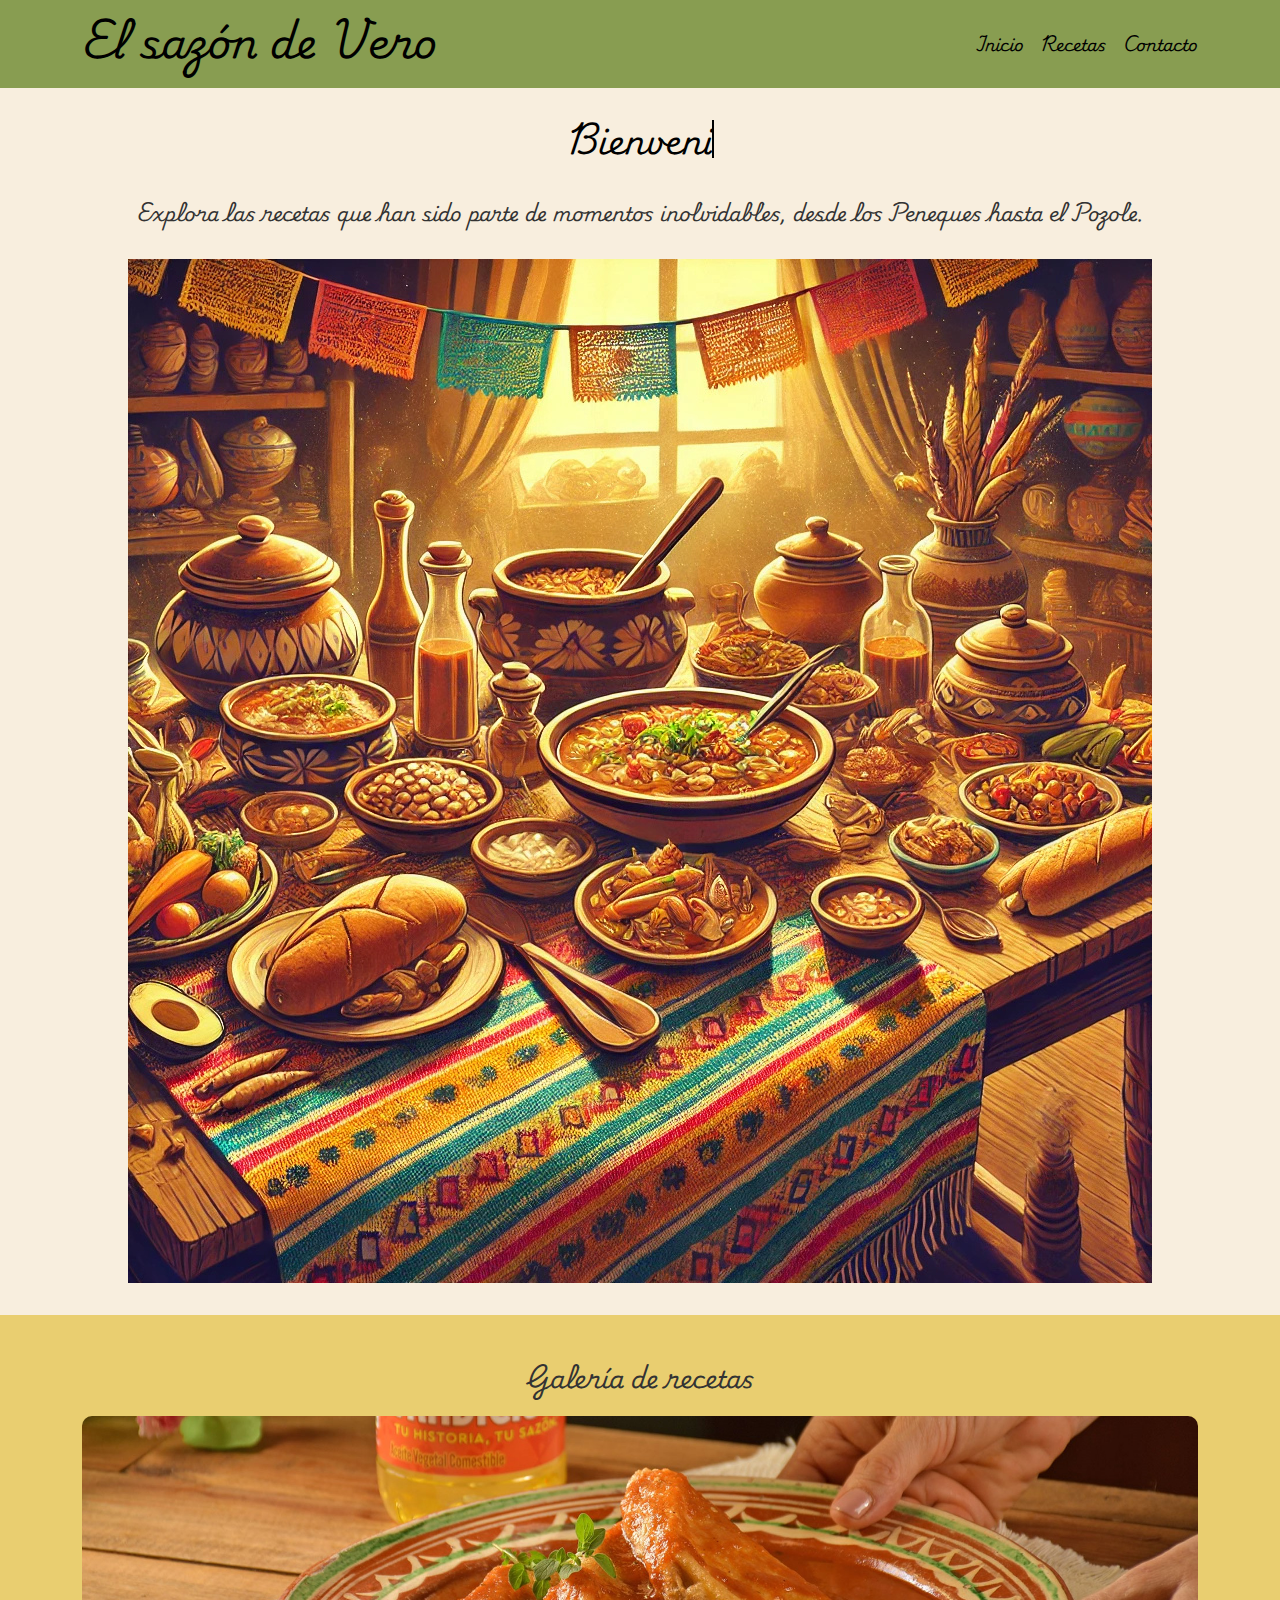
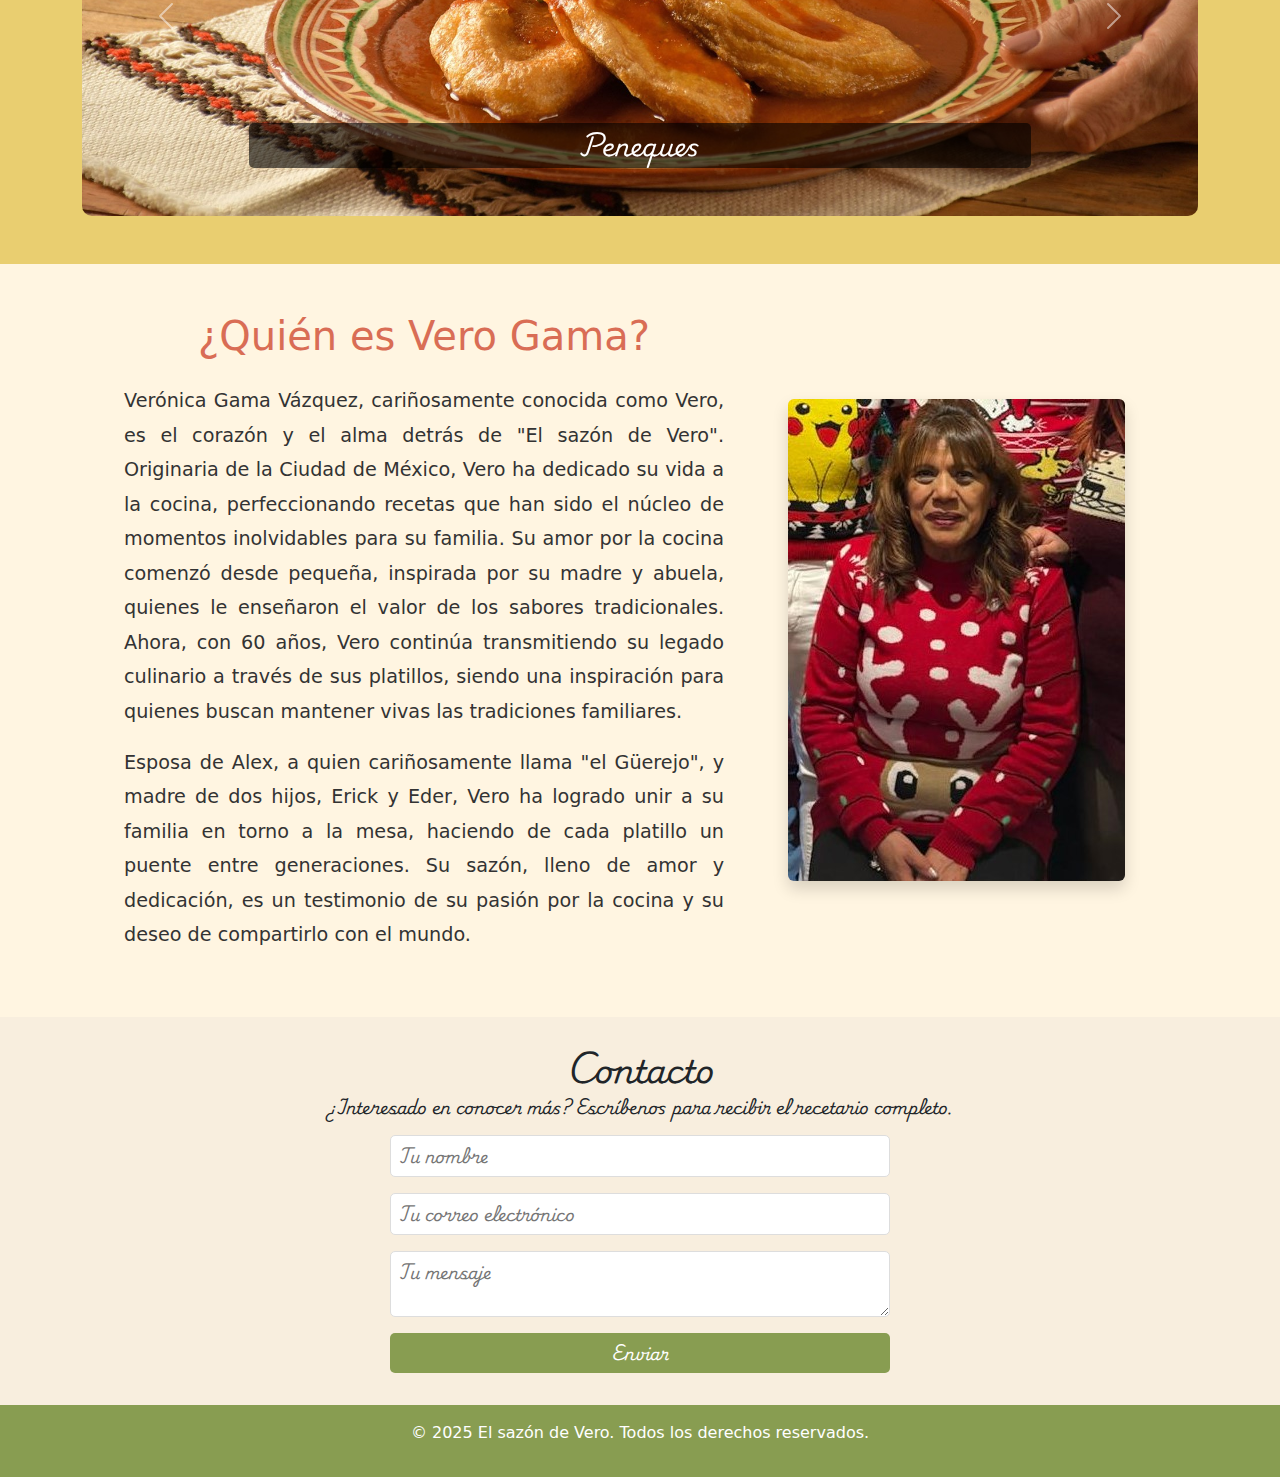
<file: index.html>
<!DOCTYPE html>
<html lang="en">
<head>
    <meta charset="UTF-8">
    <meta name="viewport" content="width=device-width, initial-scale=1.0">
    <title>El sazón de Vero</title>
    <link rel="stylesheet" href="style.css">
    <link rel="preconnect" href="https://fonts.googleapis.com">
    <link rel="preconnect" href="https://fonts.gstatic.com" crossorigin>
    <link href="https://fonts.googleapis.com/css2?family=Playwrite+IE:wght@100..400&display=swap" rel="stylesheet">
    <link rel="preconnect" href="https://fonts.googleapis.com">
    <link rel="preconnect" href="https://fonts.gstatic.com" crossorigin>
    <link href="https://fonts.googleapis.com/css2?family=Katibeh&family=Playwrite+IE&display=swap" rel="stylesheet">
    <link href="https://cdn.jsdelivr.net/npm/bootstrap@5.3.0-alpha1/dist/css/bootstrap.min.css" rel="stylesheet">
</head>
<body>
    <header class="header">
        <div class="container">
            <h1>El sazón de Vero</h1>
            <nav>
                <ul class="nav">
                    <li><a href="#inicio">Inicio</a></li>
                    <li><a href="#recetas">Recetas</a></li>
                    <li><a href="#contacto">Contacto</a></li>
                </ul>
            </nav>
        </div>
    </header>

    <main>
        <section id="inicio" class="intro">
            <div class="container">
                <h2 id="typewriter"></h2> <!-- Aquí se aplicará el efecto de máquina de escribir -->
                <br>
                <p>Explora las recetas que han sido parte de momentos inolvidables, desde los Peneques hasta el Pozole.</p>
                <img src="imagenes/Mesa tradicional.jpg" alt="Mesa con platillos tradicionales mexicanos">
            </div>
        </section>
        
        <section id="recetas" class="recetas py-5">
            <div class="container">
                <h2 class="text-center mb-4">Galería de recetas</h2>
                <div id="recipeCarousel" class="carousel slide" data-bs-ride="carousel">
                    <div class="carousel-inner">
                        <!-- Primera receta -->
                        <div class="carousel-item active">
                            <a href="indexs/peneques.html">
                                <img src="imagenes/peneques (1).jpg" class="d-block w-100" alt="Peneques">
                            </a>
                            <div class="carousel-caption">
                                <h5>Peneques</h5>
                            </div>
                        </div>
                        <!-- Segunda receta -->
                        <div class="carousel-item">
                            <a href="indexs/cochinita.html">
                                <img src="imagenes/cochinita pibil.webp" class="d-block w-100" alt="Cochinita Pibil">
                            </a>
                            <div class="carousel-caption">
                                <h5>Cochinita Pibil</h5>
                            </div>
                        </div>
                        <!-- Tercera receta -->
                        <div class="carousel-item">
                            <a href="indexs/pozole.html">
                                <img src="imagenes/pozole.jpg" class="d-block w-100" alt="Pozole">
                            </a>
                            <div class="carousel-caption">
                                <h5>Pozole</h5>
                            </div>
                        </div>
                    </div>
                    <!-- Controles de navegación -->
                    <button class="carousel-control-prev" type="button" data-bs-target="#recipeCarousel" data-bs-slide="prev">
                        <span class="carousel-control-prev-icon" aria-hidden="true"></span>
                        <span class="visually-hidden">Previous</span>
                    </button>
                    <button class="carousel-control-next" type="button" data-bs-target="#recipeCarousel" data-bs-slide="next">
                        <span class="carousel-control-next-icon" aria-hidden="true"></span>
                        <span class="visually-hidden">Next</span>
                    </button>
                </div>
            </div>
        </section>
        <section id="sobre-vero" class="sobre-vero py-5">
            <div class="container d-flex align-items-center">
                <div class="text-content">
                    <h2 class="text-center">¿Quién es Vero Gama?</h2>
                    <p>
                        Verónica Gama Vázquez, cariñosamente conocida como Vero, es el corazón y el alma detrás de "El sazón de Vero". 
                        Originaria de la Ciudad de México, Vero ha dedicado su vida a la cocina, perfeccionando recetas que han sido el núcleo 
                        de momentos inolvidables para su familia. Su amor por la cocina comenzó desde pequeña, inspirada por su madre y abuela, 
                        quienes le enseñaron el valor de los sabores tradicionales. Ahora, con 60 años, Vero continúa transmitiendo su legado culinario 
                        a través de sus platillos, siendo una inspiración para quienes buscan mantener vivas las tradiciones familiares.
                    </p>
                    <p>
                        Esposa de Alex, a quien cariñosamente llama "el Güerejo", y madre de dos hijos, Erick y Eder, Vero ha logrado unir a su familia 
                        en torno a la mesa, haciendo de cada platillo un puente entre generaciones. Su sazón, lleno de amor y dedicación, es un testimonio 
                        de su pasión por la cocina y su deseo de compartirlo con el mundo.
                    </p>
                </div>
                <div class="image-content">
                    <img src="imagenes/vero gama .jpg" alt="Verónica Gama" class="img-fluid rounded shadow">
                </div>
            </div>
        </section>        
        <section id="contacto" class="contacto">
            <div class="container">
                <h2>Contacto</h2>
                <p>¿Interesado en conocer más? Escríbenos para recibir el recetario completo.</p>
                <form>
                    <input type="text" placeholder="Tu nombre" required>
                    <input type="email" placeholder="Tu correo electrónico" required>
                    <textarea placeholder="Tu mensaje" required></textarea>
                    <button type="submit">Enviar</button>
                </form>
            </div>
        </section>
    </main>

    <footer class="footer">
        <div class="container">
            <p>&copy; 2025 El sazón de Vero. Todos los derechos reservados.</p>
        </div>
    </footer>
    <script>
        document.addEventListener("DOMContentLoaded", function () {
            const text = "Bienvenidos a El sazón de Vero";
            const typewriter = document.getElementById("typewriter");
            let i = 0;
    
            function typeEffect() {
                if (i < text.length) {
                    typewriter.innerHTML += text.charAt(i);
                    i++;
                    setTimeout(typeEffect, 100); // Ajusta el tiempo para cambiar la velocidad
                }
            }
    
            typeEffect();
        });
    </script>
    <script src="https://cdn.jsdelivr.net/npm/bootstrap@5.3.0-alpha1/dist/js/bootstrap.bundle.min.js"></script>
</body>
</html>
</file>
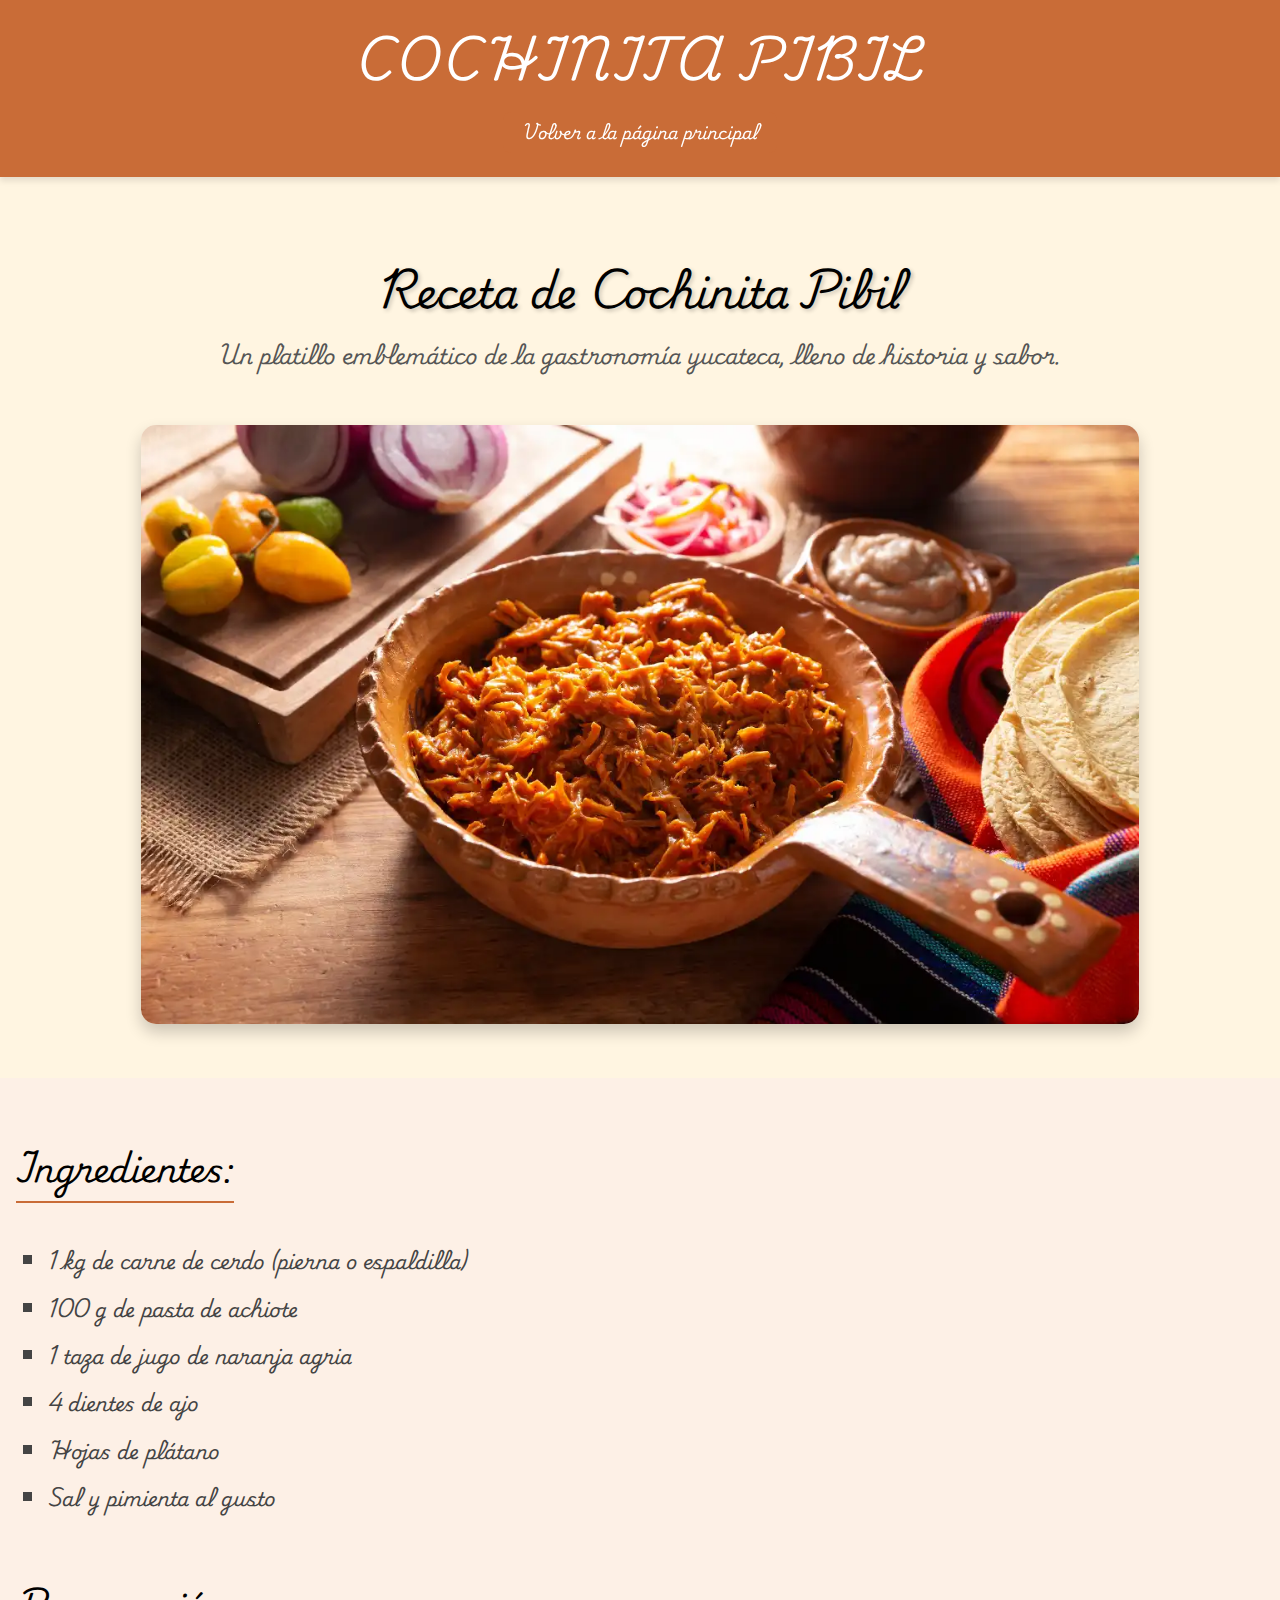
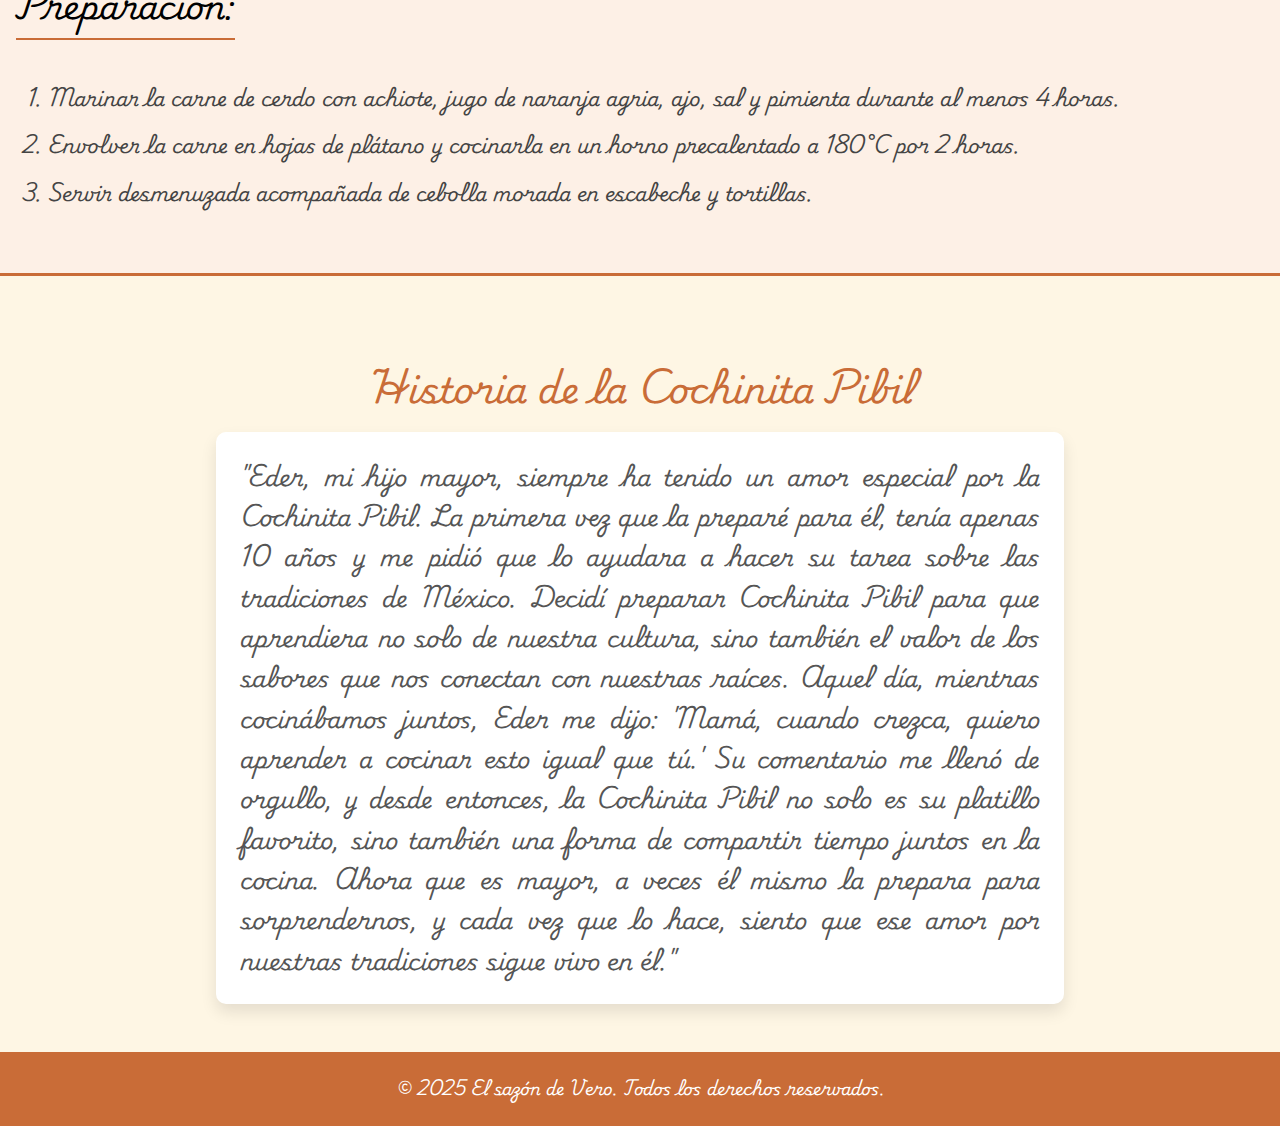
<file: indexs/cochinita.html>
<!DOCTYPE html>
<html lang="en">
<head>
    <meta charset="UTF-8">
    <meta name="viewport" content="width=device-width, initial-scale=1.0">
    <title>Cochinita Pibil - El sazón de Vero</title>
    <link rel="stylesheet" href="estilosrecetas.css">
    <link rel="preconnect" href="https://fonts.googleapis.com">
<link rel="preconnect" href="https://fonts.gstatic.com" crossorigin>
<link href="https://fonts.googleapis.com/css2?family=Katibeh&family=Playwrite+IE&display=swap" rel="stylesheet">
</head>
<body>
    <header class="header">
        <div class="container">
            <h1>Cochinita Pibil</h1>
            <nav>
                <a href="../index.html" class="btn">Volver a la página principal</a>
            </nav>
        </div>
    </header>

    <main class="recipe-content">
        <section class="intro">
            <div class="container text-center">
                <h2>Receta de Cochinita Pibil</h2>
                <p>Un platillo emblemático de la gastronomía yucateca, lleno de historia y sabor.</p>
                <img src="../imagenes/cochinita pibil.webp" alt="Cochinita Pibil" class="img-fluid rounded">
            </div>
        </section>

        <section class="details">
            <div class="container">
                <h3>Ingredientes:</h3>
                <ul>
                    <li>1 kg de carne de cerdo (pierna o espaldilla)</li>
                    <li>100 g de pasta de achiote</li>
                    <li>1 taza de jugo de naranja agria</li>
                    <li>4 dientes de ajo</li>
                    <li>Hojas de plátano</li>
                    <li>Sal y pimienta al gusto</li>
                </ul>
                <h3>Preparación:</h3>
                <ol>
                    <li>Marinar la carne de cerdo con achiote, jugo de naranja agria, ajo, sal y pimienta durante al menos 4 horas.</li>
                    <li>Envolver la carne en hojas de plátano y cocinarla en un horno precalentado a 180°C por 2 horas.</li>
                    <li>Servir desmenuzada acompañada de cebolla morada en escabeche y tortillas.</li>
                </ol>
            </div>
        </section>
        <section class="story">
            <div class="container">
                <h3>Historia de la Cochinita Pibil</h3>
                <p>
                    "Eder, mi hijo mayor, siempre ha tenido un amor especial por la Cochinita Pibil. La primera vez que la preparé para él, tenía apenas 10 años
                    y me pidió que lo ayudara a hacer su tarea sobre las tradiciones de México. Decidí preparar Cochinita Pibil para que aprendiera no solo de
                    nuestra cultura, sino también el valor de los sabores que nos conectan con nuestras raíces. Aquel día, mientras cocinábamos juntos, Eder
                    me dijo: 'Mamá, cuando crezca, quiero aprender a cocinar esto igual que tú.' Su comentario me llenó de orgullo, y desde entonces, la
                    Cochinita Pibil no solo es su platillo favorito, sino también una forma de compartir tiempo juntos en la cocina. Ahora que es mayor, a veces
                    él mismo la prepara para sorprendernos, y cada vez que lo hace, siento que ese amor por nuestras tradiciones sigue vivo en él."
                </p>
            </div>
        </section>
             
    </main>

    <footer class="footer">
        <div class="container text-center">
            <p>&copy; 2025 El sazón de Vero. Todos los derechos reservados.</p>
        </div>
    </footer>
</body>
</html>
</file>
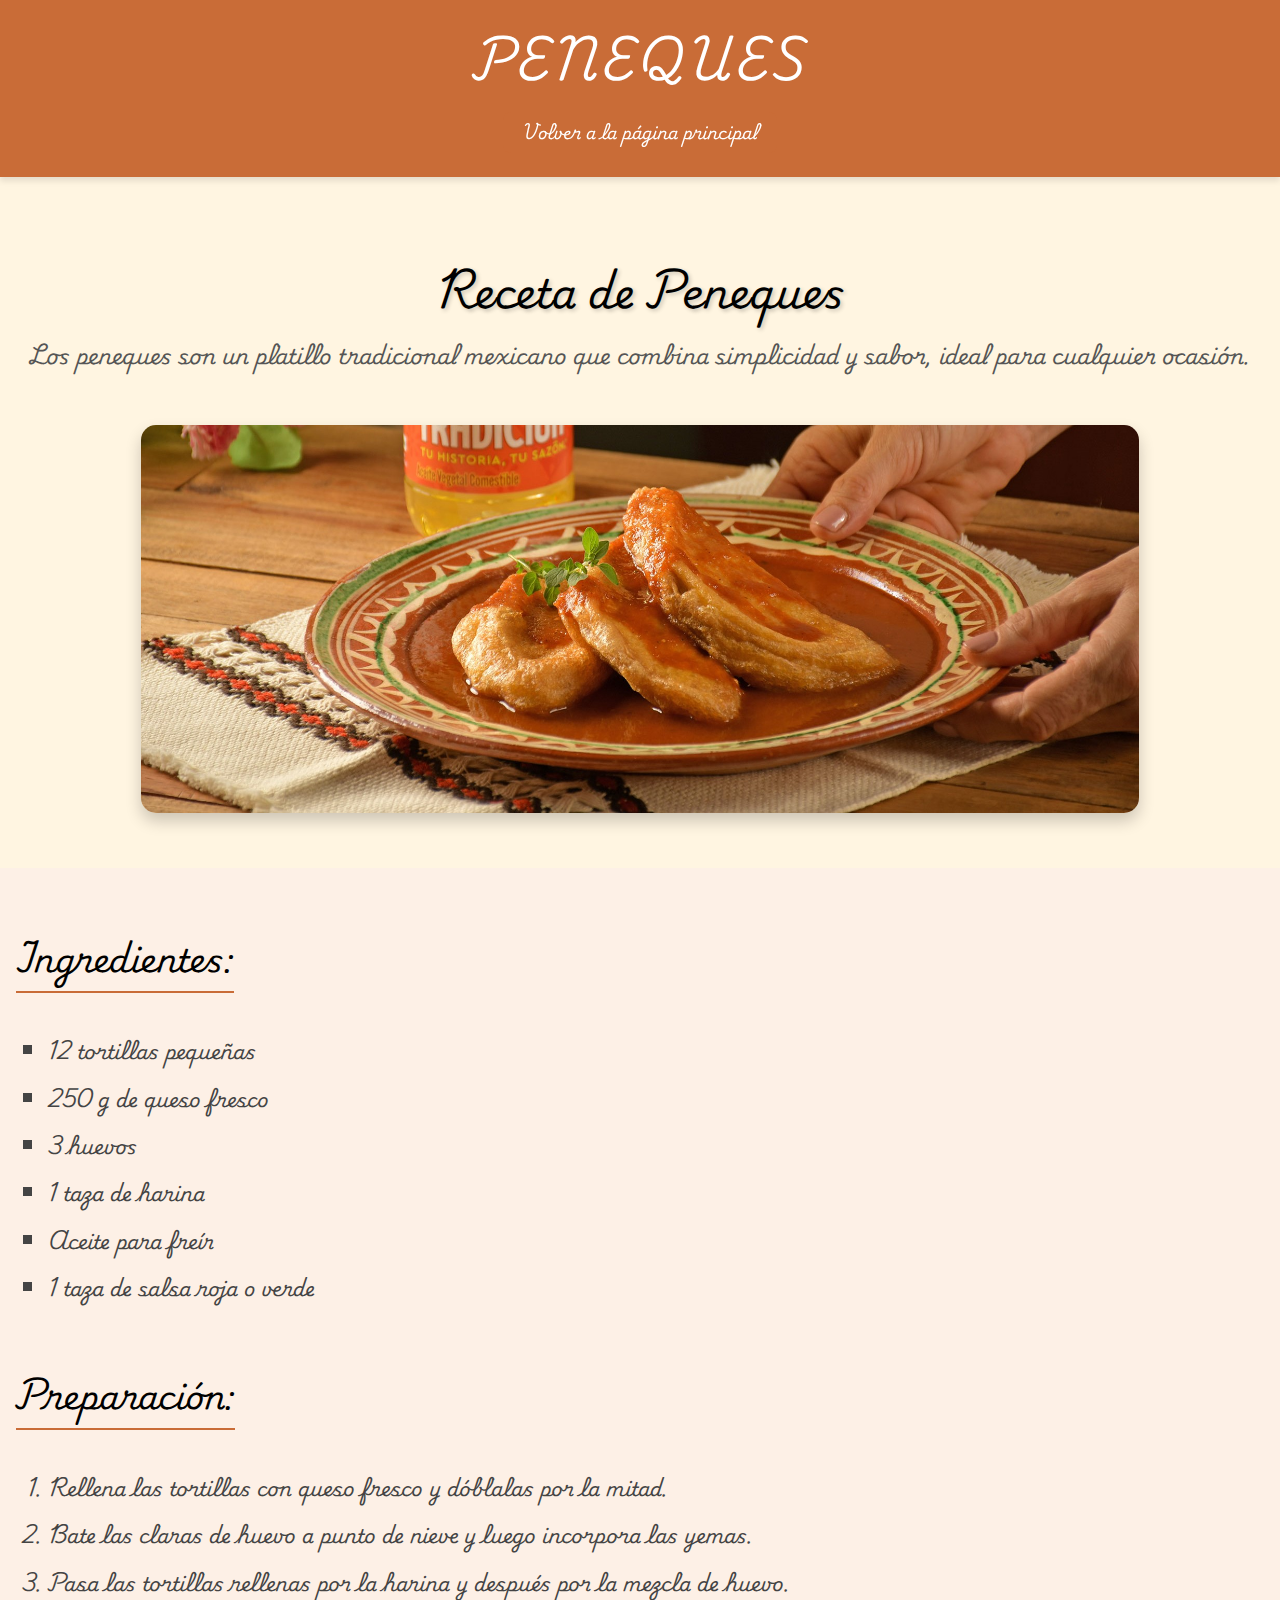
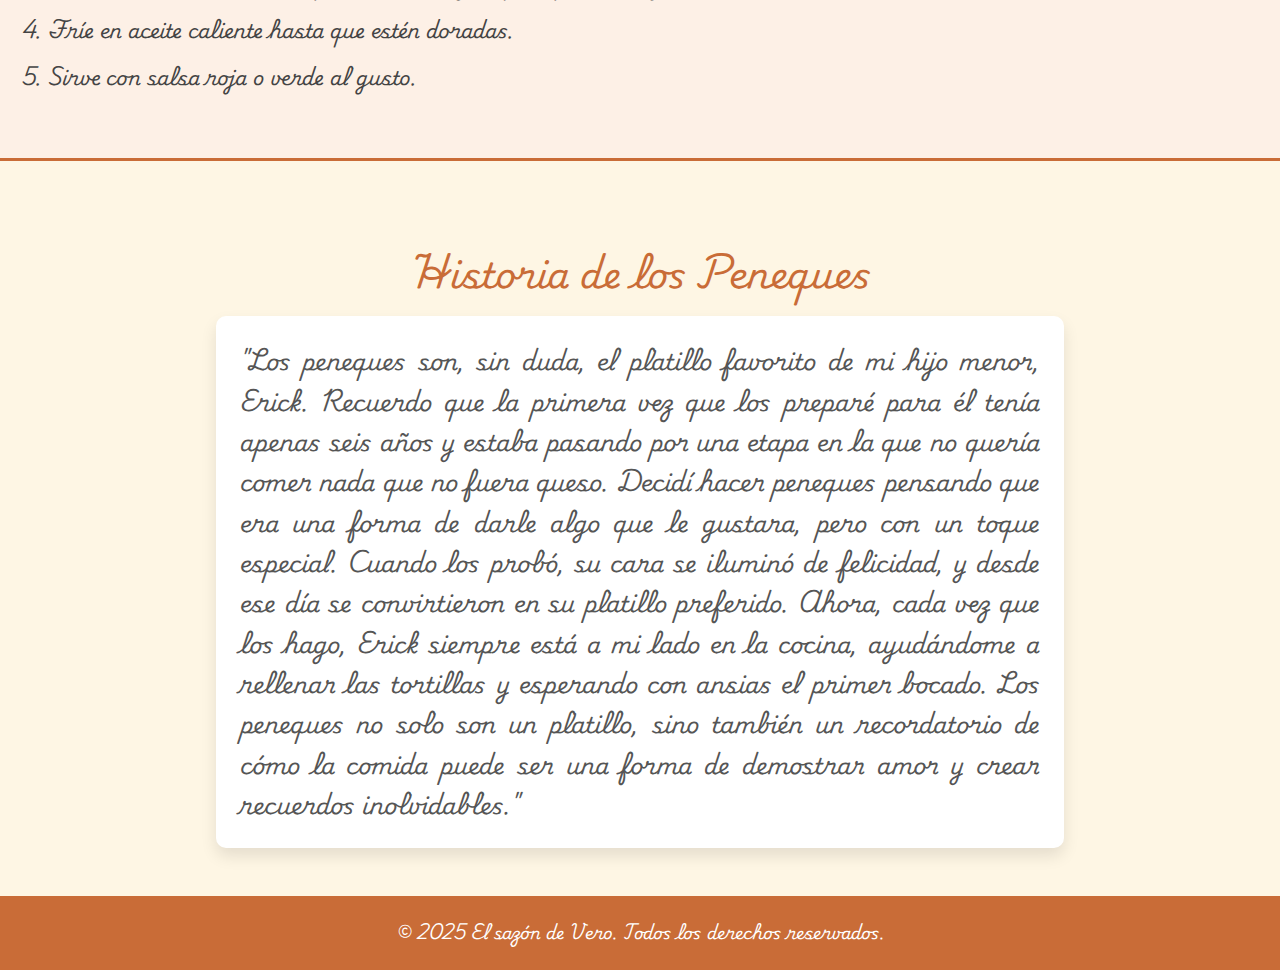
<file: indexs/peneques.html>
<!DOCTYPE html>
<html lang="en">
<head>
    <meta charset="UTF-8">
    <meta name="viewport" content="width=device-width, initial-scale=1.0">
    <title>Peneques - El sazón de Vero</title>
    <link rel="stylesheet" href="estilosrecetas.css">
    <link rel="preconnect" href="https://fonts.googleapis.com">
<link rel="preconnect" href="https://fonts.gstatic.com" crossorigin>
<link href="https://fonts.googleapis.com/css2?family=Katibeh&family=Playwrite+IE&display=swap" rel="stylesheet">
</head>
<body>
    <header class="header">
        <div class="container">
            <h1>Peneques</h1>
            <nav>
                <a href="../index.html" class="btn">Volver a la página principal</a>
            </nav>
        </div>
    </header>

    <main class="recipe-content">
        <section class="intro">
            <div class="container text-center">
                <h2>Receta de Peneques</h2>
                <p>Los peneques son un platillo tradicional mexicano que combina simplicidad y sabor, ideal para cualquier ocasión.</p>
                <img src="../imagenes/peneques (1).jpg" alt="Peneques" class="img-fluid rounded">
            </div>
        </section>

        <section class="details">
            <div class="container">
                <h3>Ingredientes:</h3>
                <ul>
                    <li>12 tortillas pequeñas</li>
                    <li>250 g de queso fresco</li>
                    <li>3 huevos</li>
                    <li>1 taza de harina</li>
                    <li>Aceite para freír</li>
                    <li>1 taza de salsa roja o verde</li>
                </ul>
                <h3>Preparación:</h3>
                <ol>
                    <li>Rellena las tortillas con queso fresco y dóblalas por la mitad.</li>
                    <li>Bate las claras de huevo a punto de nieve y luego incorpora las yemas.</li>
                    <li>Pasa las tortillas rellenas por la harina y después por la mezcla de huevo.</li>
                    <li>Fríe en aceite caliente hasta que estén doradas.</li>
                    <li>Sirve con salsa roja o verde al gusto.</li>
                </ol>
            </div>
        </section>
    </main>
    <section class="story">
        <div class="container">
            <h3>Historia de los Peneques</h3>
            <p>
                "Los peneques son, sin duda, el platillo favorito de mi hijo menor, Erick. Recuerdo que la primera vez que los preparé para él tenía
                apenas seis años y estaba pasando por una etapa en la que no quería comer nada que no fuera queso. Decidí hacer peneques pensando
                que era una forma de darle algo que le gustara, pero con un toque especial. Cuando los probó, su cara se iluminó de felicidad, y desde
                ese día se convirtieron en su platillo preferido. Ahora, cada vez que los hago, Erick siempre está a mi lado en la cocina, ayudándome
                a rellenar las tortillas y esperando con ansias el primer bocado. Los peneques no solo son un platillo, sino también un recordatorio de
                cómo la comida puede ser una forma de demostrar amor y crear recuerdos inolvidables."
            </p>
        </div>
    </section>
       
    <footer class="footer">
        <div class="container text-center">
            <p>&copy; 2025 El sazón de Vero. Todos los derechos reservados.</p>
        </div>
    </footer>
</body>
</html>
</file>
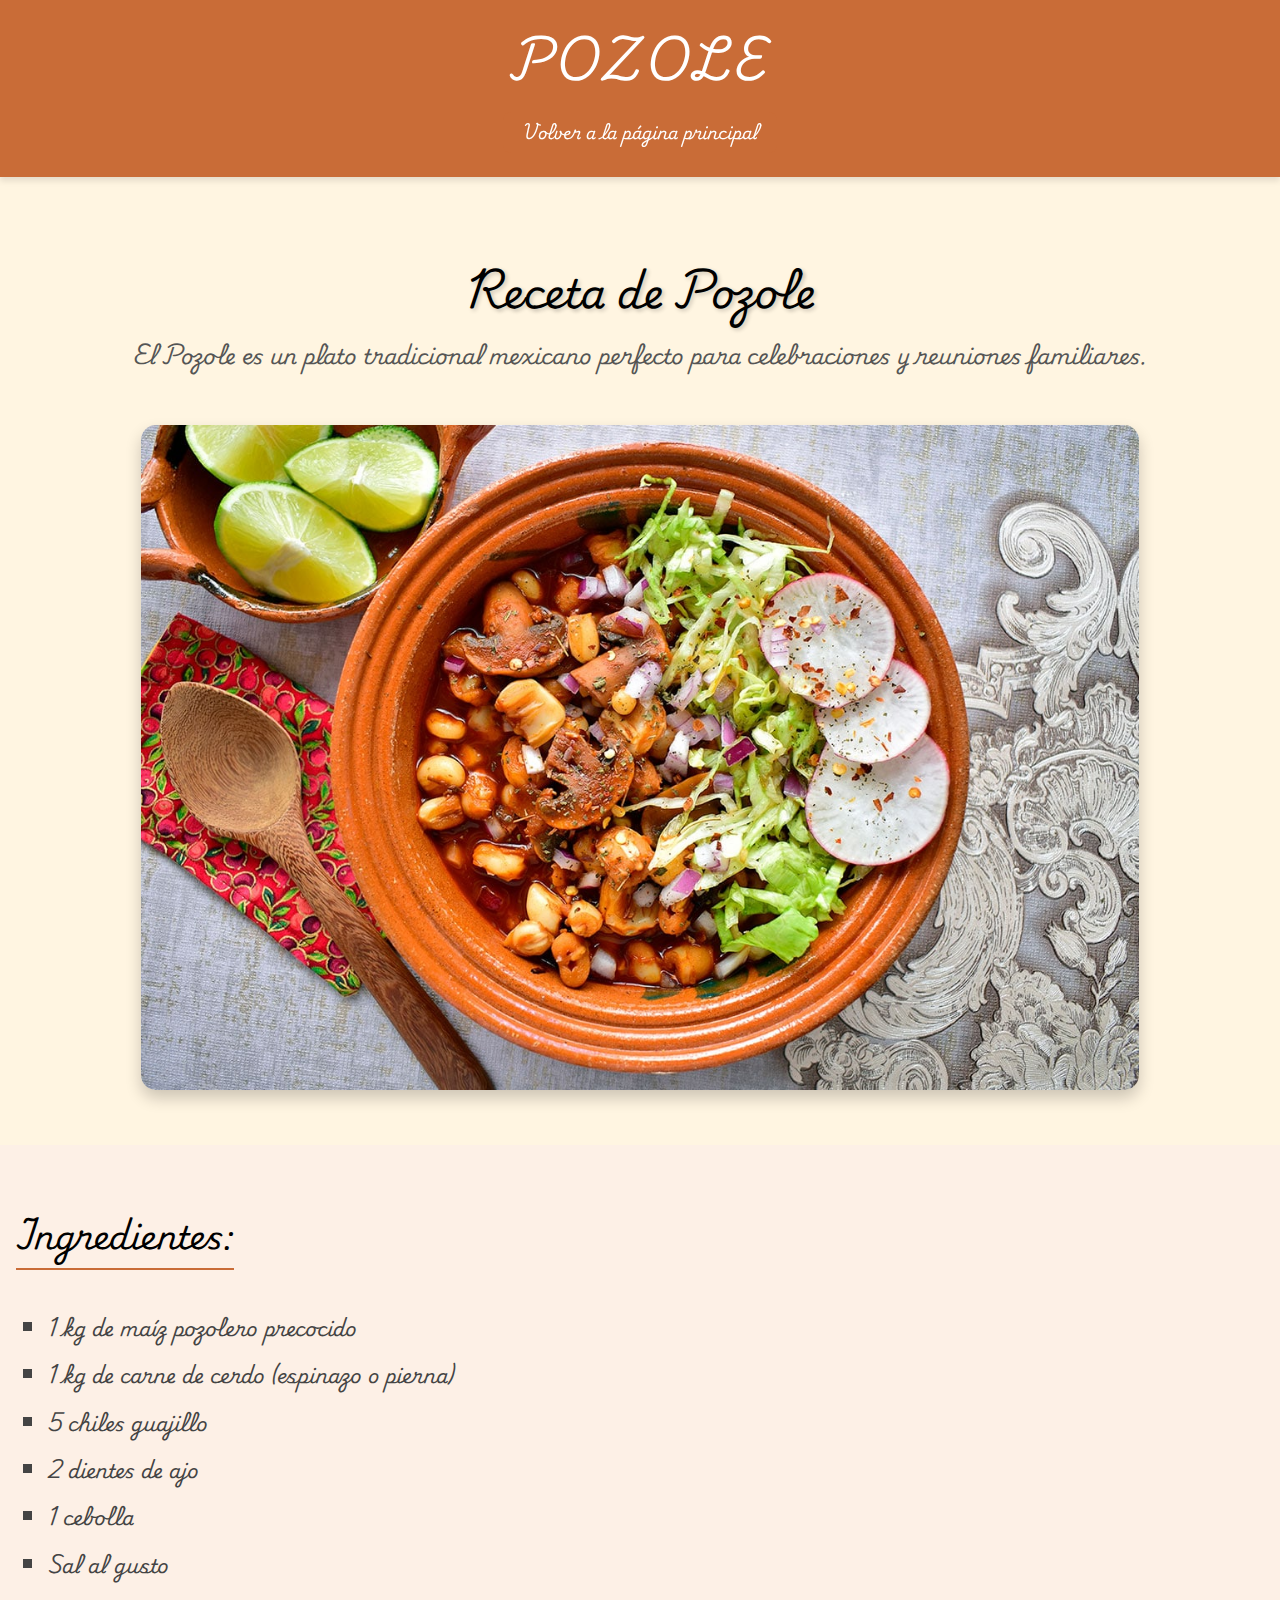
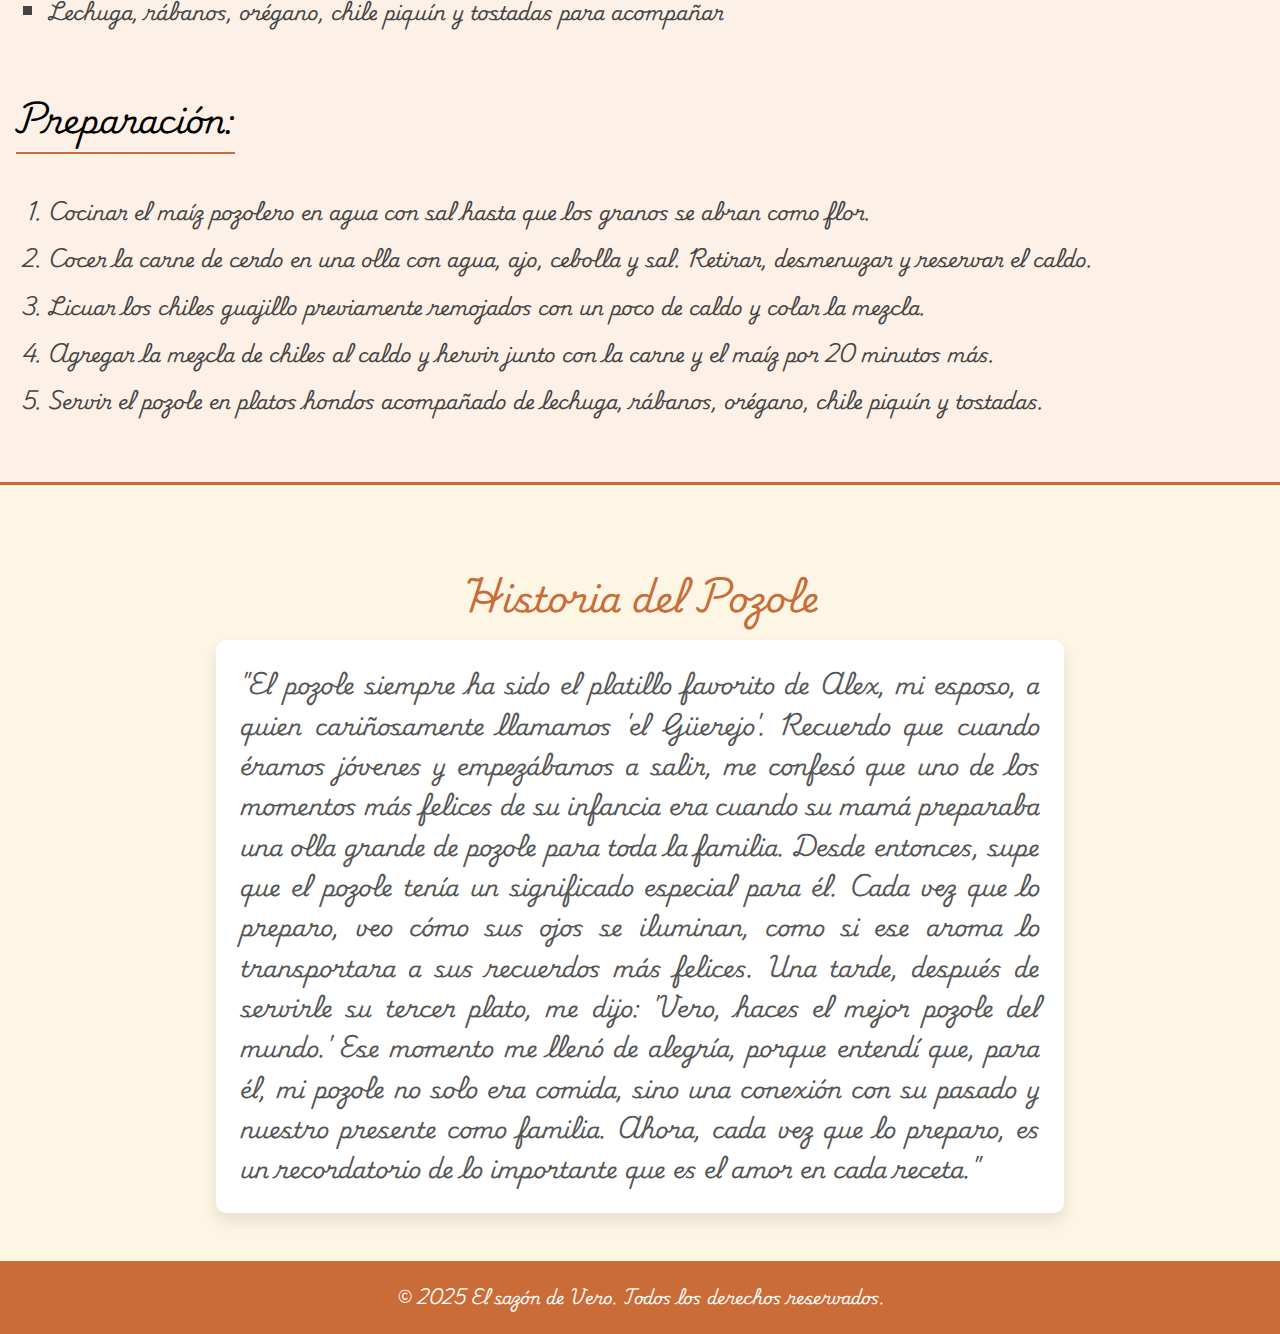
<file: indexs/pozole.html>
<!DOCTYPE html>
<html lang="en">
<head>
    <meta charset="UTF-8">
    <meta name="viewport" content="width=device-width, initial-scale=1.0">
    <title>Pozole - El sazón de Vero</title>
    <link rel="stylesheet" href="estilosrecetas.css">
    <link rel="preconnect" href="https://fonts.googleapis.com">
<link rel="preconnect" href="https://fonts.gstatic.com" crossorigin>
<link href="https://fonts.googleapis.com/css2?family=Katibeh&family=Playwrite+IE&display=swap" rel="stylesheet">
</head>
<body>
    <header class="header">
        <div class="container">
            <h1>Pozole</h1>
            <nav>
                <a href="../index.html" class="btn">Volver a la página principal</a>
            </nav>
        </div>
    </header>

    <main class="recipe-content">
        <section class="intro">
            <div class="container text-center">
                <h2>Receta de Pozole</h2>
                <p>El Pozole es un plato tradicional mexicano perfecto para celebraciones y reuniones familiares.</p>
                <img src="../imagenes/pozole.jpg" alt="Pozole" class="img-fluid rounded">
            </div>
        </section>

        <section class="details">
            <div class="container">
                <h3>Ingredientes:</h3>
                <ul>
                    <li>1 kg de maíz pozolero precocido</li>
                    <li>1 kg de carne de cerdo (espinazo o pierna)</li>
                    <li>5 chiles guajillo</li>
                    <li>2 dientes de ajo</li>
                    <li>1 cebolla</li>
                    <li>Sal al gusto</li>
                    <li>Lechuga, rábanos, orégano, chile piquín y tostadas para acompañar</li>
                </ul>
                <h3>Preparación:</h3>
                <ol>
                    <li>Cocinar el maíz pozolero en agua con sal hasta que los granos se abran como flor.</li>
                    <li>Cocer la carne de cerdo en una olla con agua, ajo, cebolla y sal. Retirar, desmenuzar y reservar el caldo.</li>
                    <li>Licuar los chiles guajillo previamente remojados con un poco de caldo y colar la mezcla.</li>
                    <li>Agregar la mezcla de chiles al caldo y hervir junto con la carne y el maíz por 20 minutos más.</li>
                    <li>Servir el pozole en platos hondos acompañado de lechuga, rábanos, orégano, chile piquín y tostadas.</li>
                </ol>
            </div>
        </section>

        <section class="story">
            <div class="container">
                <h3>Historia del Pozole</h3>
                <p>
                    "El pozole siempre ha sido el platillo favorito de Alex, mi esposo, a quien cariñosamente llamamos 'el Güerejo'. Recuerdo que cuando
                    éramos jóvenes y empezábamos a salir, me confesó que uno de los momentos más felices de su infancia era cuando su mamá preparaba
                    una olla grande de pozole para toda la familia. Desde entonces, supe que el pozole tenía un significado especial para él. Cada vez que
                    lo preparo, veo cómo sus ojos se iluminan, como si ese aroma lo transportara a sus recuerdos más felices. Una tarde, después de servirle
                    su tercer plato, me dijo: 'Vero, haces el mejor pozole del mundo.' Ese momento me llenó de alegría, porque entendí que, para él, mi
                    pozole no solo era comida, sino una conexión con su pasado y nuestro presente como familia. Ahora, cada vez que lo preparo, es un
                    recordatorio de lo importante que es el amor en cada receta."
                </p>
            </div>
        </section>
        
    <footer class="footer">
        <div class="container text-center">
            <p>&copy; 2025 El sazón de Vero. Todos los derechos reservados.</p>
        </div>
    </footer>
</body>
</html>
</file>
<file: style.css>
/* General Styles */
body {
    font-family: "Playwrite IE", serif;
    line-height: 1.6;
    margin: 0;
    padding: 0;
    color: #333;
    background-color: #f8f8f8;
}

/* Header */
#typewriter {
    font-family: "Playwrite IE", serif;
    font-size: 2rem;
    font-weight: bold;
    color: #000000;
    text-align: center;
    margin-bottom: 1rem;
    border-right: 2px solid #000000; /* Cursor */
    white-space: nowrap;
    overflow: hidden;
    width: fit-content;
    margin: 0 auto;
    animation: blink-cursor 0.7s steps(2) infinite;
}
.header {
    font-family: "Playwrite IE", serif;
    background-color: rgb(136, 157, 81);
    color: rgb(0, 0, 0);
    padding: 1rem 0;
}
.header .container {
    display: flex;
    justify-content: space-between;
    align-items: center;
}
.nav {
    list-style: none;
    display: flex;
    gap: 1rem;
}
.nav a {
    text-decoration: none;
    color: rgb(0, 0, 0);
    font-weight: bold;
}

/* Intro Section */
.intro p {
    font-family: "Playwrite IE", serif;
    font-size: 1.2rem; /* Ajusta el tamaño según necesites */
    color: #333;
    text-align: center;
    margin-top: 1rem;
}

.intro {
    text-align: center;
    padding: 2rem 0;
    background-color: rgb(248, 238, 222);
}
.intro img {
    max-width: 100%;
    height: auto;
    margin-top: 1rem;
}

/* Recetas Section */
.carousel-item img {
    border-radius: 10px;
    height: 400px;
    object-fit: cover;
}

.carousel-caption h5 {
    background-color: rgba(0, 0, 0, 0.6);
    color: white;
    padding: 0.5rem;
    border-radius: 5px;
}
.recetas h2,
.carousel-caption h5 {
    font-family: "Playwrite IE", serif;
    font-size: 1.5rem;
    color: #333;
    text-align: center;
}

.carousel-caption h5 {
    background-color: rgba(0, 0, 0, 0.6);
    color: white;
    padding: 0.5rem;
    border-radius: 5px;
}
.recetas {
    padding: 2rem 0;
    background-color: rgb(233, 206, 112);
}
.recetas .grid {
    display: grid;
    grid-template-columns: repeat(auto-fit, minmax(300px, 1fr));
    gap: 2rem;
}
.recipe {
    text-align: center;
    border: 1px solid #ddd;
    border-radius: 8px;
    background-color: rgb(201, 108, 55);
    padding: 1rem;
}
.recipe img {
    max-width: 100%;
    border-radius: 8px;
}
.recipe h3 {
    margin-top: 0.5rem;
}

/* who is vero gama? */
.sobre-vero {
    background-color: #fff5e1;
    color: #333;
    padding: 3rem 0;
}
.sobre-vero .container {
    display: flex;
    flex-wrap: wrap;
    gap: 2rem;
    justify-content: center;
    align-items: center;
}
.sobre-vero .text-content {
    flex: 1;
    max-width: 600px;
    text-align: justify;
}
.sobre-vero .text-content h2 {
    font-size: 2.5rem;
    color: #d96d55;
    text-align: center;
    margin-bottom: 1.5rem;
}
.sobre-vero .text-content p {
    font-size: 1.2rem;
    margin-bottom: 1rem;
    line-height: 1.8;
}
.sobre-vero .image-content {
    flex: 1;
    max-width: 400px;
    text-align: center;
}
.sobre-vero .image-content img {
    max-width: 100%;
    height: auto;
    border-radius: 15px;
    box-shadow: 0 8px 16px rgba(0, 0, 0, 0.2);
}

/* Responsividad */
@media (max-width: 768px) {
    .sobre-vero .container {
        flex-direction: column;
    }
    .sobre-vero .text-content h2 {
        font-size: 2rem;
    }
    .sobre-vero .text-content p {
        font-size: 1.1rem;
    }
}
/* Contact Section */
.contacto {
    font-family: "Playwrite IE", serif;
    padding: 2rem 0;
    background-color: rgb(248, 238, 222);
    text-align: center;
}
.contacto form {
    display: flex;
    flex-direction: column;
    gap: 1rem;
    max-width: 500px;
    margin: 0 auto;
}
.contacto input, .contacto textarea, .contacto button {
    width: 100%;
    padding: 0.5rem;
    font-size: 1rem;
    border: 1px solid #ddd;
    border-radius: 5px;
    font-family: "Playwrite IE", serif;
}
.contacto button {
    background-color: rgb(136, 157, 81);
    color: white;
    border: none;
    cursor: pointer;
}

/* Footer */
.footer {
    text-align: center;
    background-color:rgb(136, 157, 81);
    color: white;
    padding: 1rem 0;
}
</file>
<file: indexs/estilosrecetas.css>
/* General Styles */
body {
    font-family: "Playwrite IE", serif;
    line-height: 1.6;
    margin: 0;
    padding: 0;
    color: #333;
    background-color: #fef6e4;
}

/* Header */
.header {
    background-color: rgb(201, 108, 55);
    color: white;
    padding: 1.5rem 0;
    text-align: center;
    position: sticky;
    top: 0;
    z-index: 1000;
    box-shadow: 0 4px 6px rgba(0, 0, 0, 0.1);
}
.header h1 {
    font-size: 2.8rem;
    margin: 0;
    text-transform: uppercase;
    letter-spacing: 2px;
}
.header nav a {
    text-decoration: none;
    color: white;
    background-color: rgb(201, 108, 55);
    padding: 0.5rem 1.2rem;
    border-radius: 8px;
    font-weight: bold;
    transition: background-color 0.3s ease, transform 0.2s ease;
}
.header nav a:hover {
    background-color: rgb(0, 0, 0);
    transform: scale(1.1);
}

/* Intro Section */
.intro {
    text-align: center;
    padding: 3rem 1rem;
    background-color: #fff5e1;
}
.intro img {
    max-width: 80%;
    height: auto;
    margin-top: 2rem;
    border-radius: 15px;
    box-shadow: 0 8px 16px rgba(0, 0, 0, 0.2);
}
.intro h2 {
    font-family: "Playwrite IE", serif;
    font-size: 2.5rem;
    color: rgb(0, 0, 0);
    margin-bottom: 1rem;
    text-shadow: 2px 2px 4px rgba(0, 0, 0, 0.2);
}
.intro p {
    font-size: 1.3rem;
    color: #555;
    margin-top: 1rem;
}

/* Details Section */
.details {
    padding: 2rem 1rem;
    background-color: #fdf0e6;
}
.details h3 {
    font-size: 2rem;
    color: #000000;
    margin-bottom: 1.5rem;
    border-bottom: 2px solid rgb(201, 108, 55);
    display: inline-block;
    padding-bottom: 0.5rem;
}
.details ul, .details ol {
    padding-left: 2rem;
    margin-bottom: 2rem;
    color: #444;
}
.details ul li, .details ol li {
    margin-bottom: 0.8rem;
    font-size: 1.2rem;
    line-height: 1.8;
}
.details ol {
    list-style: decimal;
}
.details ul {
    list-style: square;
}

/* Story Section */
.story {
    padding: 3rem 1rem;
    background-color: #fef6e4;
    border-top: 3px solid rgb(201, 108, 55);
    text-align: center;
}
.story h3 {
    font-size: 2.2rem;
    color:rgb(201, 108, 55);
    margin-bottom: 1rem;
}
.story p {
    font-size: 1.4rem;
    color: #555;
    line-height: 1.8;
    max-width: 800px;
    margin: 0 auto;
    text-align: justify;
    box-shadow: 0 8px 16px rgba(0, 0, 0, 0.1);
    padding: 1.5rem;
    border-radius: 10px;
    background-color: #fff;
}

/* Footer */
.footer {
    text-align: center;
    background-color: rgb(201, 108, 55);
    color: white;
    padding: 1.5rem 0;
    font-size: 1rem;
}
.footer p {
    margin: 0;
}

/* Buttons */
.btn {
    display: inline-block;
    margin-top: 1rem;
    background-color: #f05454;
    color: white;
    padding: 0.6rem 1.5rem;
    border-radius: 8px;
    text-decoration: none;
    font-weight: bold;
    transition: background-color 0.3s ease, transform 0.2s ease;
}
.btn:hover {
    background-color: #ff7675;
    transform: translateY(-3px);
}

/* Responsiveness */
@media (max-width: 768px) {
    .header h1 {
        font-size: 2rem;
    }
    .intro h2, .details h3, .story h3 {
        font-size: 1.8rem;
    }
    .intro p, .details ul li, .details ol li, .story p {
        font-size: 1.1rem;
    }
}
</file>
